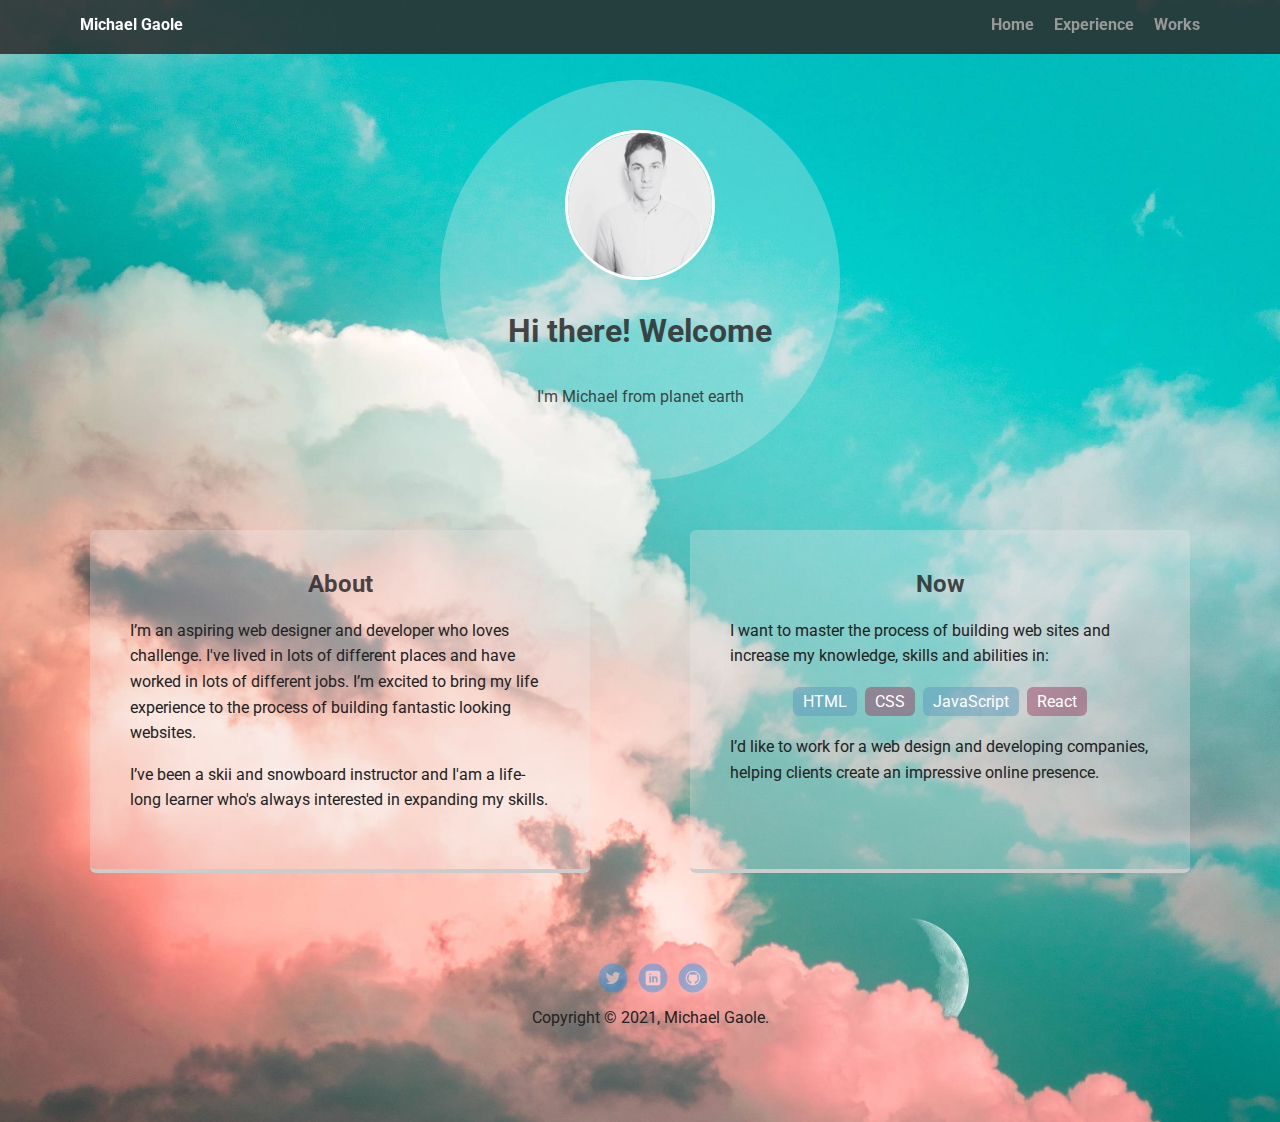
<file: personal portfolio/index.html>
<!doctype html>
<html lang="en">
<head>
  <meta charset="utf-8">
  <title>Michael's Profile</title>
  <meta name="viewport" content="width=device-width, initial-scale=1.0">
  <link rel="stylesheet" href="styles.css">
  <link href="https://fonts.googleapis.com/css?family=Muli%7CRoboto:400,300,500,700,900" rel="stylesheet"></head>

  <body>
      <nav>
        
        <ul class="nav">
          <li class="name">Michael Gaole</li>
          <li><a href="index.html">Home</a></li>
          <li><a href="experience.html">Experience</a></li>
          <li><a href="works.html">Works</a></li>
        </ul>
        
      </nav>

    <header>
      <section class="circle">
        <img src="images/profilo.jpeg" alt="profile's picture" class="profile-image">
        <h1 class="tag name">Hi there! Welcome</h1>
        <p class="tag location"> I'm Michael from planet earth</p>
      </section>
    </header>

    <main class="flex">

      <section class="box">
        <h2>About</h2>
        <p>I’m an aspiring web designer and developer who loves challenge. I've lived in lots of different places and have worked in lots of different jobs. I’m excited to bring my life experience to the process of building fantastic looking websites.</p>
        <p>I’ve been a skii and snowboard instructor and I'am a life-long learner who's always interested in expanding my skills.</p>
      </section> 

      <section class="box">
        <h2>Now</h2>
        <p>I want to master the process of building web sites and increase my knowledge, skills and abilities in:</p>
        <ul class="skills">
          <li>HTML</li>
          <li>CSS</li>
          <li>JavaScript</li>
          <li>React</li>
        </ul>
        <p>I’d like to work for a web design and developing companies, helping clients create an impressive online presence.</p>
      </section> 

    </main>

    <footer>
      <ul>
        <li><a href="https://twitter.com/michael_gaole" class="social twitter" target="_blank">Twitter</a></li>
        <li><a href="https://www.linkedin.com/in/michael-gaole-713467112/" class="social linkedin" target="_blank">LinkedIn</a></li>
        <li><a href="https://github.com/michaelgaole" class="social github" target="_blank">Github</a></li>
      </ul>
      <p class="copyright">Copyright &copy; 2021, Michael Gaole.</p>
    </footer>
  
  </body>
  </html>
</file>
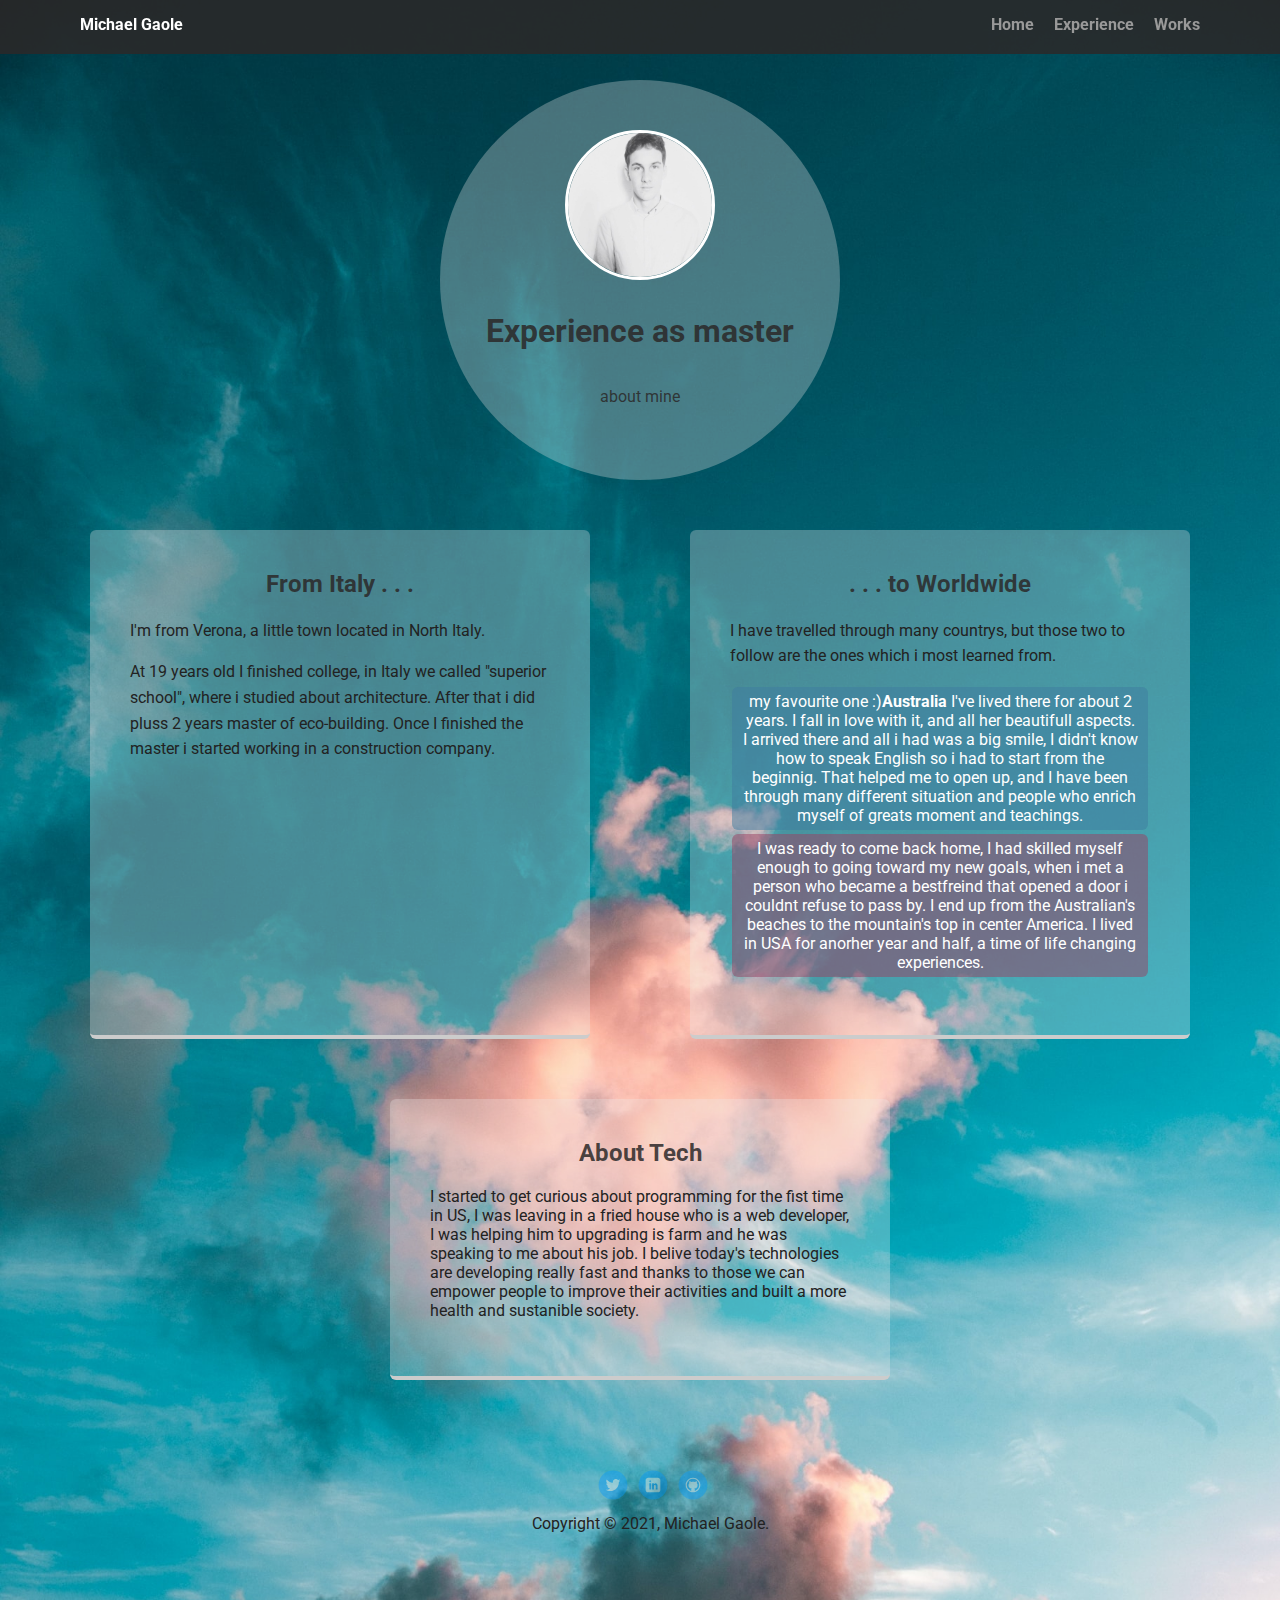
<file: personal portfolio/experience.html>
<!doctype html>
<html lang="en">
<head>
  <meta charset="utf-8">
  <title>Michael's Profile</title>
  <meta name="viewport" content="width=device-width, initial-scale=1.0">
  <link rel="stylesheet" href="styles.css">
  <link href="https://fonts.googleapis.com/css?family=Muli%7CRoboto:400,300,500,700,900" rel="stylesheet"></head>

  <body class="exp">
    <nav>
        
      <ul class="nav">
        <li class="name">Michael Gaole</li>
        <li><a href="index.html">Home</a></li>
        <li><a href="experience.html">Experience</a></li>
        <li><a href="works.html">Works</a></li>
      </ul>
      
    </nav>

    <header class="experience">
      <section class="circle">
        <img src="images/profilo.jpeg" alt="profile's picture" class="profile-image">
        <h1 class="tag name">Experience as master</h1>
        <p class="tag location"> about mine </p>
      </section>
    </header>

    <main class="flex">

      <section class="trip">

        <h2>From Italy . . . </h2>
        <p> I'm from Verona, a little town located in North Italy.</p>
        <p>  At 19 years old I finished college, in Italy we called "superior school", where i studied about architecture. After that i did pluss 2 years master of eco-building. Once I finished the master i started working in a construction company.  </p>

      </section> 

      <section class="trip">

        <h2>. . . to Worldwide</h2>
        <p>I have travelled through many countrys, but those two to follow are the ones which i most learned from.</p>
        <ul class="ultrip">
          <li> my favourite one :)<strong>Australia</strong> I've lived there for about 2 years. I fall in love with it, and all her beautifull aspects. I arrived there and all i had was a big smile, I didn't know how to speak English so i had to start from the beginnig.
            That helped me to open up, and I have been through many different situation and people who enrich myself of greats moment and teachings. 
          </li>
          <li> I was ready to come back home, I had skilled myself enough to going toward my new goals, when i met a person who became a bestfreind that opened a door i couldnt refuse to pass by. I end up from the Australian's beaches to the mountain's top in center America. I lived in USA for anorher year and half, a time of life changing experiences.
          </li>
        </ul>
      
      </section> 

    </main>

    <section>
        <article class="aboutpro">
            <h2>About Tech</h2>
            <p>I started to get curious about programming for the fist time in US, I was leaving in a fried house who is a web developer, I was helping him to upgrading is farm and he was speaking to me about his job. I belive today's technologies are developing really fast and thanks to those we can empower people to improve their activities and built a more health and sustanible society.</p>
        </article>
    </section>

    <footer>
      <ul>
        <li><a href="https://twitter.com/michael_gaole" class="social twitter" target="_blank">Twitter</a></li>
        <li><a href="https://www.linkedin.com/in/michael-gaole-713467112/" class="social linkedin" target="_blank">LinkedIn</a></li>
        <li><a href="https://github.com/michaelgaole" class="social github" target="_blank">Github</a></li>
      </ul>
      <p class="copyright">Copyright &copy; 2021, Michael Gaole.</p>
    </footer>
  </body>
  </html>
</file>
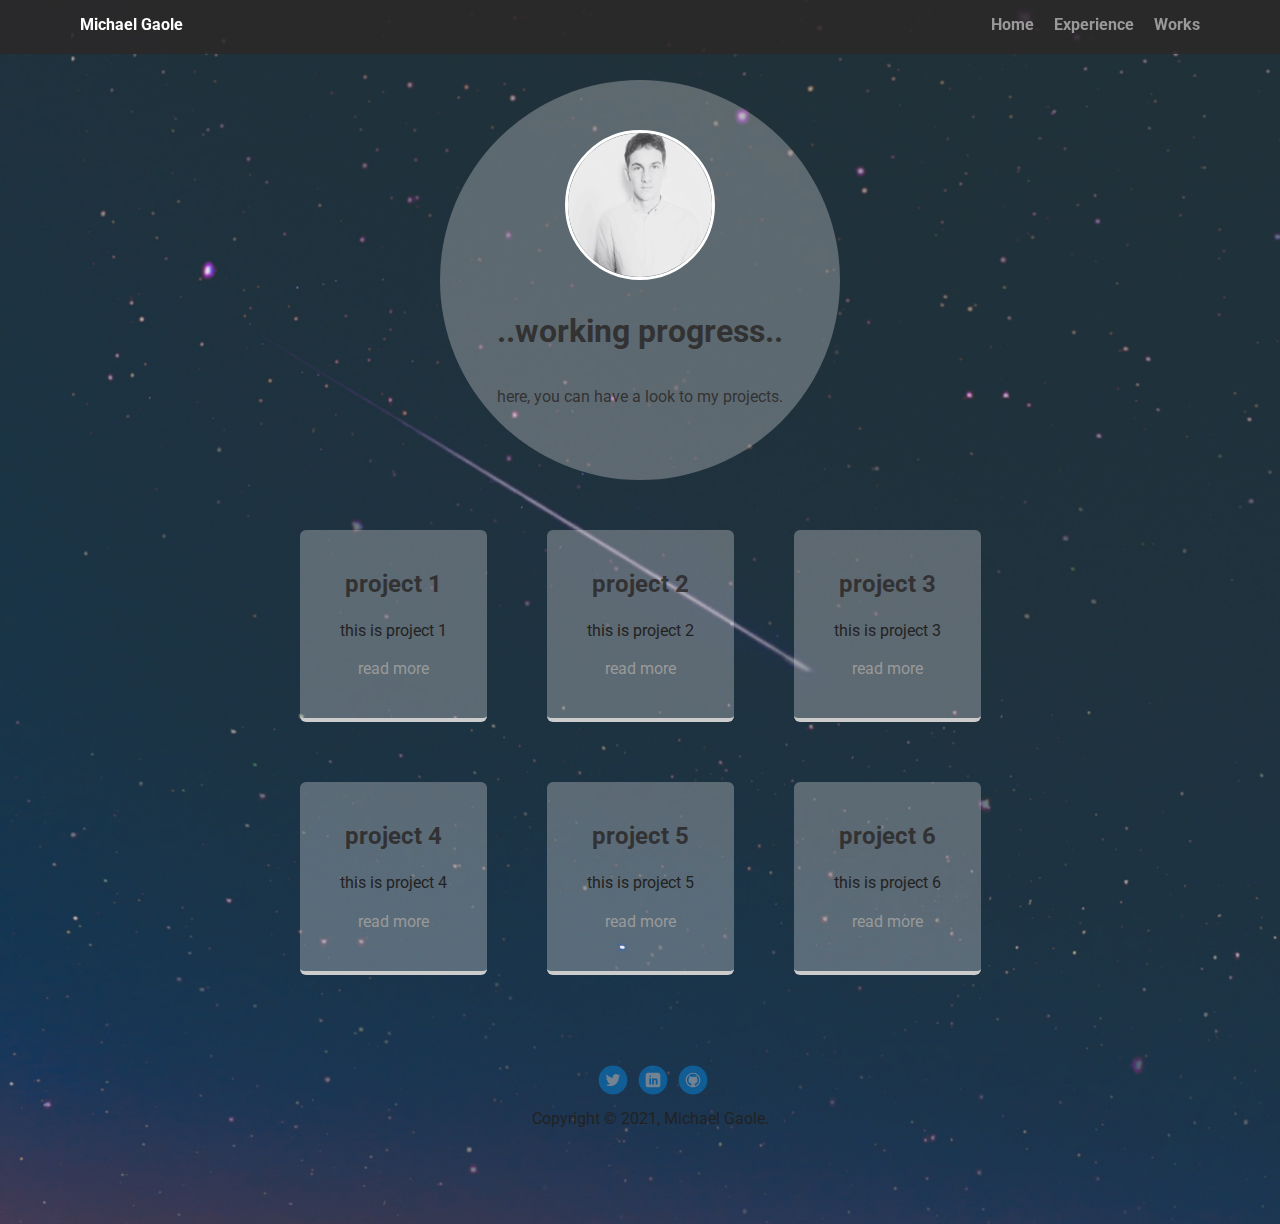
<file: personal portfolio/works.html>
<!doctype html>
<html lang="en">
<head>
  <meta charset="utf-8">
  <title>Michael's Profile</title>
  <meta name="viewport" content="width=device-width, initial-scale=1.0">
  <link rel="stylesheet" href="styles.css">
  <link href="https://fonts.googleapis.com/css?family=Muli%7CRoboto:400,300,500,700,900" rel="stylesheet"></head>

  <body class="works">
    <nav>
        
        <ul class="nav">
          <li class="name">Michael Gaole</li>
          <li><a href="index.html">Home</a></li>
          <li><a href="experience.html">Experience</a></li>
          <li><a href="works.html">Works</a></li>
        </ul>
        
    </nav>

    <header>
      <section class="circle">
        <img src="images/profilo.jpeg" alt="profile's picture" class="profile-image">
        <h1 class="tag name">..working progress..</h1>
        <p class="tag location"> here, you can have a look to my projects.</p>
      </section>
    </header>

    <main>
        <section class="flexp">
            <div>
                <h2>project 1</h2>
                <p>this is project 1</p>
                <a href="#">read more</a>
            </div>
            <div>
                <h2>project 2</h2>
                <p>this is project 2</p>
                <a href="#">read more</a>
            </div>
            <div>
                <h2>project 3</h2>
                <p>this is project 3</p>
                <a href="#">read more</a>
            </div>
        </section>
        <section class="flexp">
            <div>
                <h2>project 4</h2>
                <p>this is project 4</p>
                <a href="#">read more</a>
            </div>
            <div>
                <h2>project 5</h2>
                <p>this is project 5</p>
                <a href="#">read more</a>
            </div>
            <div>
                <h2>project 6</h2>
                <p>this is project 6</p>
                <a href="#">read more</a>
            </div>
        </section>
       
    </main>

    <footer>
        <ul>
          <li><a href="https://twitter.com/michael_gaole" class="social twitter" target="_blank">Twitter</a></li>
          <li><a href="https://www.linkedin.com/in/michael-gaole-713467112/" class="social linkedin" target="_blank">LinkedIn</a></li>
          <li><a href="https://github.com/michaelgaole" class="social github" target="_blank">Github</a></li>
        </ul>
        <p class="copyright">Copyright &copy; 2021, Michael Gaole.</p>
      </footer>

  </body>
</file>
<file: personal portfolio/styles.css>
/* Global Layout Set-up */
* { 
  box-sizing: border-box;
}
  
body {
  margin: 0;
  padding: 0;
  text-align: center;
  font-family: 'Roboto', sans-serif;
  color: #222;
  text-align: center;
  background: url("images/szabo-viktor-home.jpg") no-repeat top;
  background-size: cover;
}

body.exp {
  margin: 0;
  padding: 0;
  text-align: center;
  font-family: 'Roboto', sans-serif;
  color: #222;
  text-align: center;
  background: url("images/kenrick-mills-experiences.jpg") no-repeat top;
  background-size: cover;
}

body.works {
  margin: 0;
  padding: 0;
  text-align: center;
  font-family: 'Roboto', sans-serif;
  color: #222;
  text-align: center;
  background: url("images/diego-ph-works.jpg") no-repeat top;
  background-size: cover;
}

/* element Styles */

a {
  text-decoration: none;
  color: #999;
}
a:hover {
  color: rgb(126, 182, 163);
}

h2{
  text-align: center;
  color: rgba(43, 40, 40, 0.85);
}

/* Section Styles NAV */

nav {
  width: 100%;
  background: rgba(43, 40, 40, 0.85);
  min-height: 30px;
  padding: 10px;
  position: fixed;
  text-align: center;
}
.nav {
  display: flex;
  justify-content: space-around;
  font-weight: 700;
  list-style-type: none;
  margin: 0 auto;
  padding: 0;
}

.nav .name {
    display: block;
    margin-right: auto;
    color: white;
}
.nav li {
  padding: 5px 10px 10px 10px;
}
.nav a {
  transition: all .5s;
}
.nav a:hover {
  color: white
}

/* Section Styles HEADER */

header {
  text-align: center;
  padding-top: 60px;
}

header.experiece {
  text-align: center;
  padding-top: 60px;
}

header {
  line-height: 1.5;
}
header .profile-image {
  margin-top: 50px;
  width: 150px;
  height: 150px;
  border-radius: 50%;
  border: 3px solid white;
  transition: all .5s;
}
header .profile-image:hover {
  transform: scale(1.2) rotate(5deg);
}
.tag {
  color:rgba(43, 40, 40, 0.85);
  padding: 10px;
  border-radius: 5px;
  display: table;
  margin: 10px auto;
} 
.location {
  color: rgba(43, 40, 40, 0.85);
}

/* Section Styles MAIN */

main{
  display: inline-block;
  text-align: center;
}

.trip {
  margin: 30px;
  padding: 20px 40px 40px;
  max-width: 500px;
  text-align: left;
  background: rgba(240, 235, 235, 0.3);
  border-bottom: 4px solid #ccc;
  border-radius: 6px;
  transition: all .5s;
}
.trip:hover {
  border-color: rgb(103, 168, 149);
}

.ultrip {
  padding: 0;
  text-align: center;
}

.trip li {
  border-radius: 6px;
  display: inline-block;
  background: rgba(153, 63, 98, 0.5);
  color: white;
  padding: 5px 10px;
  margin: 2px;
}

ul.ultrip li:nth-child(odd) {
  background: rgba(61, 124, 160, 0.5);
}

.box {
  margin: 30px;
  padding: 20px 40px 40px;
  max-width: 500px;
  text-align: left;
  background: rgba(240, 235, 235, 0.3);
  border-bottom: 4px solid #ccc;
  border-radius: 6px;
  transition: all .5s;
}
.box:hover {
  border-color: rgb(103, 168, 149);
}

ul.skills {
  padding: 0;
  text-align: center;
}

.skills li {
  border-radius: 6px;
  display: inline-block;
  background: rgba(153, 63, 98, 0.5);

  color: white;
  padding: 5px 10px;
  margin: 2px;
}

.skills li:nth-child(odd) {
  background: rgba(93, 154, 189, 0.5);
}

.aboutpro{
  display: inline-block;
  margin: 30px;
  padding: 20px 40px 40px;
  max-width: 500px;
  text-align: left;
  background: rgba(240, 235, 235, 0.3);
  border-bottom: 4px solid #ccc;
  border-radius: 6px;
  transition: all .5s;
}

.aboutpro:hover {
  border-color: rgb(103, 168, 149);
}

.flexp > div {
  margin: 30px;
  padding: 20px 40px 40px;
  max-width: 200px;
  text-align: center;
  background: rgba(240, 235, 235, 0.3);
  border-bottom: 4px solid #ccc;
  border-radius: 6px;
  transition: all .5s;
}
.flexp >div:hover {
  border-color: rgb(103, 168, 149);
}

/* Section Styles FOOTER */

footer {
  width: 100%;
  min-height: 30px;
  padding: 20px 0 40px 20px;
}

footer .copyright {
  top: -8px;
  font-size: .75em;
}

footer ul {
  list-style-type: none;
  margin: 0;
  padding: 0;
}

footer ul li {
  display: inline-block;
}

a.social {
  display: inline-block;
  text-indent: -9999px;
  margin-left: 5px;
  width: 30px;
  height: 30px;
  background-size: 30px 30px;
  opacity: .4;
  transition: all .5s;
}
a.twitter {
  background-image: url(images/twitter.svg);
}
a.linkedin {
  background-image: url(images/linkedin.svg);
}
a.github {
  background-image: url(images/github.svg);
}
a.social:hover {
  opacity: 1;
}
.clearfix {
  clear: both;
}

/* Styles for larger screens */

@media screen and (min-width: 720px) {
  
  .circle{

  display: inline-block;
  margin-top: 20px;
  width: 400px;
  height: 400px;
  border-radius: 50%;
  background: rgba(240, 235, 235, 0.3);

  }

  .flex {
      display: flex; 
      max-width: 1200px;
      justify-content: space-around;
      margin: 0 auto;
  }

  .flexp {
    display: flex; 
    max-width: 1200px;
    justify-content: space-around;
    margin: 0 auto;
}

  header {
    min-height: 470px;
  }

  .nav {
    max-width: 1200px;
    padding: 0 30px;
  }


  main {
    padding-top: 20px;
  }

  main p {
    line-height: 1.6em;
  }

  footer {
    font-size: 1.3em;
    max-width: 1200px;
    margin: 40px auto;
  }

}
</file>
